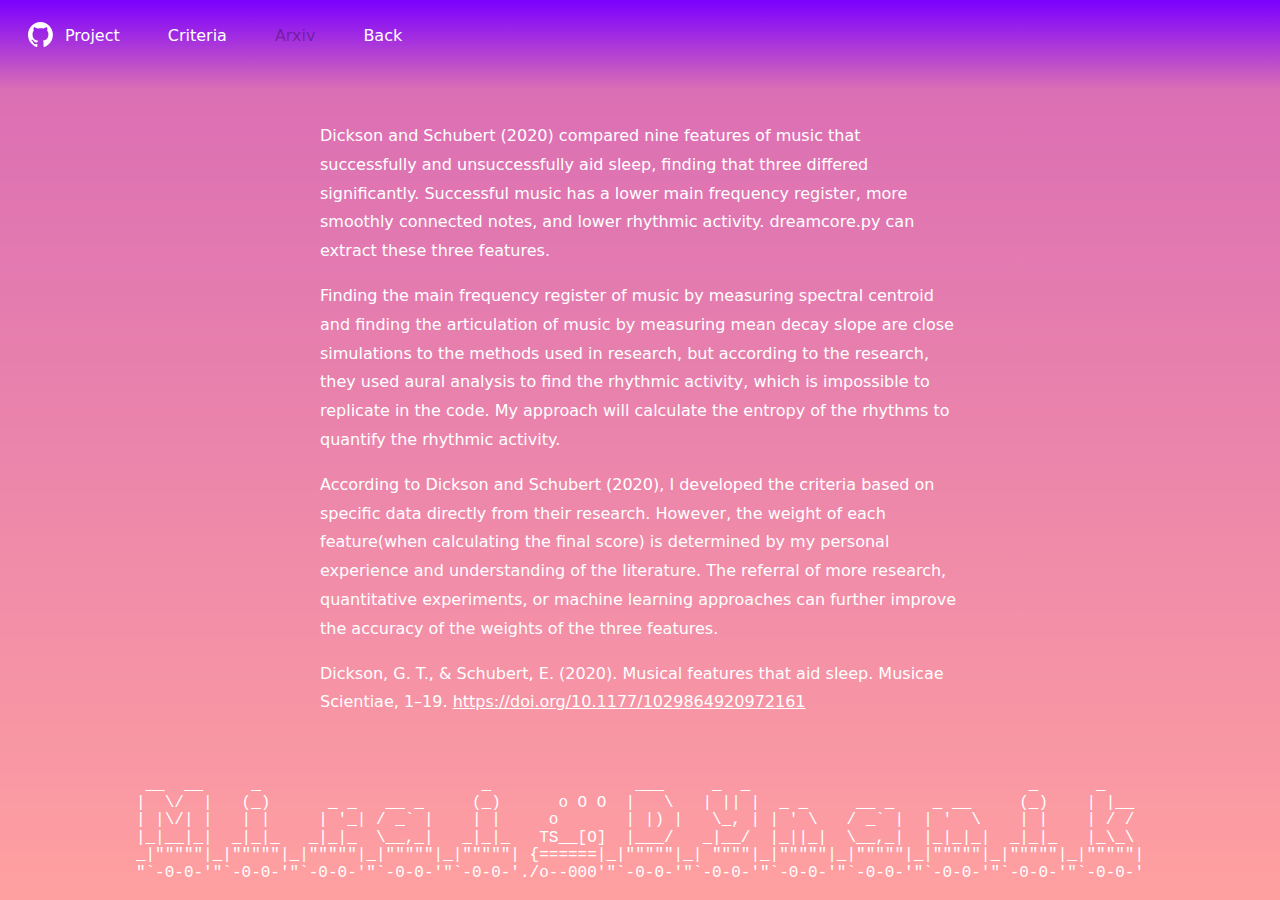
<file: web/about.html>
<!-- Sleep-Aid-Music-Evaluator/web/about.html -->

<!DOCTYPE html>
<html lang="en">
<head>
    <meta charset="UTF-8">
    <meta name="viewport" content="width=device-width, initial-scale=1.0">
    <title>Criteria</title>

    <link rel="stylesheet" href="https://cdn.jsdelivr.net/npm/bootstrap@5.3.3/dist/css/bootstrap.min.css">
    <script src="https://cdn.jsdelivr.net/npm/bootstrap@5.3.3/dist/js/bootstrap.bundle.min.js"></script>

    <link rel="stylesheet" href="/web/css/style.css">
</head>
<body class="m-0">

    <div class="top-container" style="background: inherit;height: 10vh">
        <nav class="navbar navbar-expand">
            <div class="container-fluid">
                <div class="navbar-nav mt-2">
                    <a class="nav-link ms-2" href="https://github.com/MiraiDynamik/Sleep-Aid-Music-Evaluator" style="padding-top: 6px;">
                        <img src="imgs/github-mark-white.svg" alt="img" style="width: 25px; height: 25px;"/>
                    </a>
                    <a class="nav-link me-3 ps-1" href="https://github.com/MiraiDynamik/Sleep-Aid-Music-Evaluator">Project</a>
                    <a class="nav-link mx-3" href="about.html">Criteria</a>
                    <a class="nav-link disabled mx-3" aria-disabled="true">Arxiv</a>
                    <a class="nav-link mx-3" href="index.html">Back</a>
                </div>
            </div>
        </nav>
    </div>

    <div class="bottom-container" style="height: auto; align-items: start;">
        <div class="row m-0">
            <div class="col-3 p-0"></div>
            <div class="col-6 my-3 py-3 px-0">
                <p class="word">
                    Dickson and Schubert (2020) compared nine features of music that successfully and unsuccessfully aid sleep, finding that
                    three differed significantly. Successful music has a lower main frequency register, more smoothly connected notes, and
                    lower rhythmic activity. dreamcore.py can extract these three features.
                </p>
                <p class="word">
                    Finding the main frequency register of music by measuring spectral centroid and finding the articulation of music by
                    measuring mean decay slope are close simulations to the methods used in research, but according to the research, they used
                    aural analysis to find the rhythmic activity, which is impossible to replicate in the code. My approach will calculate
                    the entropy of the rhythms to quantify the rhythmic activity.
                </p>
                <p class="word">
                    According to Dickson and Schubert (2020), I developed the criteria based on specific data directly from their research.
                    However, the weight of each feature(when calculating the final score) is determined by my personal experience and understanding of the literature.
                    The referral of more research, quantitative experiments, or machine learning approaches can further improve the accuracy
                    of the weights of the three features.
                </p>
                <p class="word">
                    Dickson, G. T., & Schubert, E. (2020). Musical features that aid sleep. Musicae Scientiae, 1–19.
                    <a class="word" href="https://doi.org/10.1177/1029864920972161" style="color: white">
                        https://doi.org/10.1177/1029864920972161
                    </a>
                <p/>
            </div>
        </div>
    </div>

    <div class="bottom-container" style="height: 15vh">
        <pre class="ascii-art">
 __  __     _                       _               ___     _  _                             _      _
|  \/  |   (_)      _ _   __ _     (_)      o O O  |   \   | || |  _ _     __ _    _ __     (_)    | |__
| |\/| |   | |     | '_| / _` |    | |     o       | |) |   \_, | | ' \   / _` |  | '  \    | |    | / /
|_|__|_|  _|_|_   _|_|_  \__,_|   _|_|_   TS__[O]  |___/   _|__/  |_||_|  \__,_|  |_|_|_|  _|_|_   |_\_\
_|"""""|_|"""""|_|"""""|_|"""""|_|"""""| {======|_|"""""|_| """"|_|"""""|_|"""""|_|"""""|_|"""""|_|"""""|
"`-0-0-'"`-0-0-'"`-0-0-'"`-0-0-'"`-0-0-'./o--000'"`-0-0-'"`-0-0-'"`-0-0-'"`-0-0-'"`-0-0-'"`-0-0-'"`-0-0-'
        </pre>
    </div>

</body>
</html>
</file>
<file: web/css/style.css>
/* Sleep-Aid-Music-Evaluator/web/css/style.css */

body {
    background: linear-gradient(180deg, rgba(123,0,255,1) 0%, rgba(255,151,151,0.7) 100%);
}

.btn-xl {
    padding: 0px 0px;
    font-size: 45px;
    border-radius: 50px;
    height: 100px;
    width:360px;
}

.top-container {
    background: rgb(123,0,255,1);
}

.bottom-container{
    background: rgb(255,151,151,0.7);
    display: flex;
    align-items: flex-end; /* Aligns content to the bottom */
    justify-content: center; /* Centers content horizontally */
}

.result-list-item{
    list-style-type: "";
    background: rgb(255,255,255,0);
    height: 40px;
    font-size: 20px;
    text-align: left;
    padding: 5px 15px;
    color: #ffffff;
}

.word{
    color: #ffffff;
    line-height: 1.8;
}

.ascii-art {
    color: #ffffff;
    font-size: 1rem;
    line-height: 1.1;
    margin: 0;
    padding: 0;
    background: none;
    font-weight: 500;
}

.nav-link {
    color: white;
}
</file>
